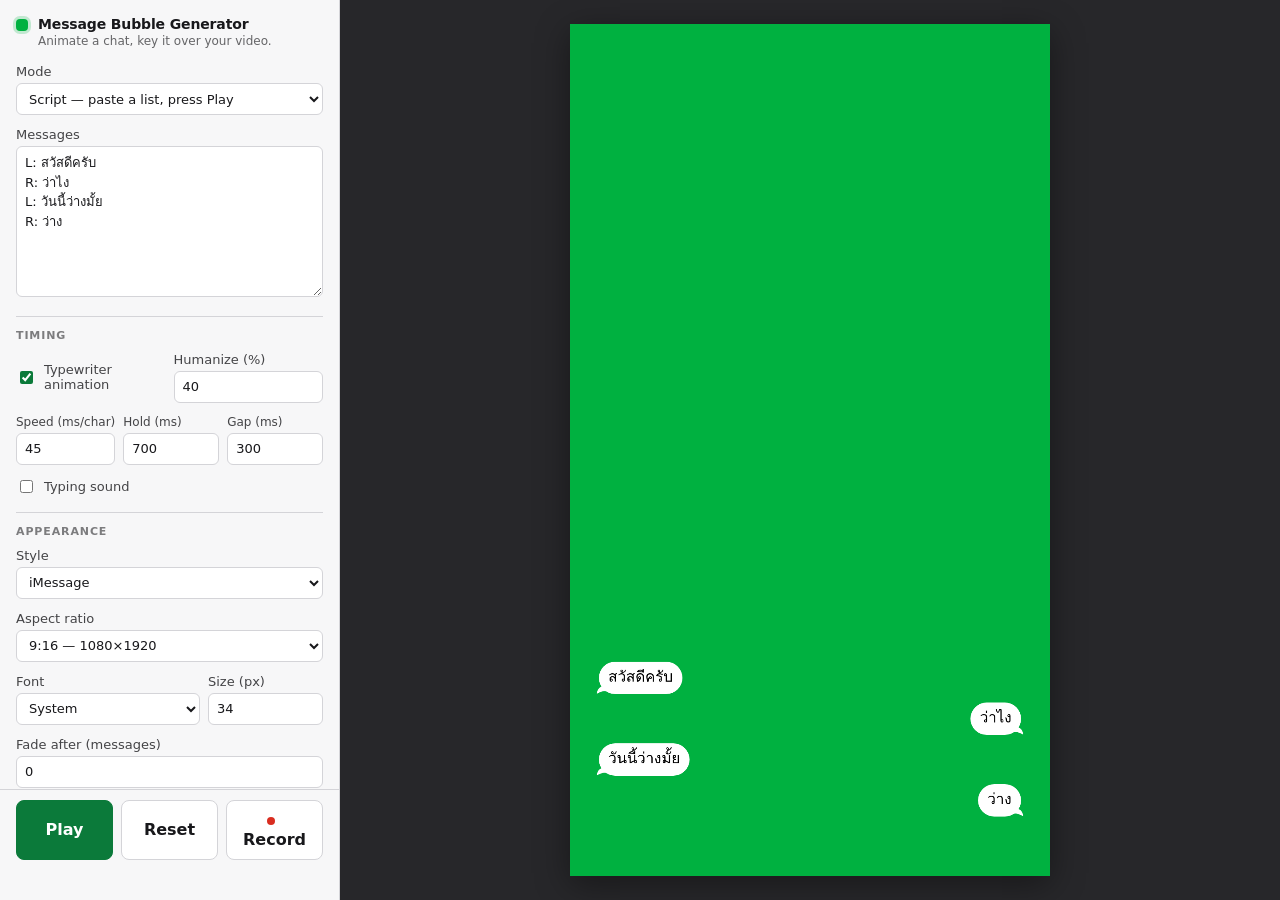
<file: index.html>
<!doctype html>
<html lang="en">
  <head>
    <meta charset="utf-8" />
    <meta name="viewport" content="width=device-width, initial-scale=1" />
    <title>Message Bubble Generator</title>
    <link rel="icon" href="data:image/svg+xml,%3Csvg xmlns='http://www.w3.org/2000/svg' viewBox='0 0 16 16'%3E%3Crect width='16' height='16' rx='3' fill='%2300B140'/%3E%3Cpath d='M4 4.5h8a1 1 0 0 1 1 1v3a1 1 0 0 1-1 1H7.5L5 11.5V9.5H4a1 1 0 0 1-1-1v-3a1 1 0 0 1 1-1z' fill='white'/%3E%3C/svg%3E" />
    <link rel="stylesheet" href="styles.css?v=7" />
  </head>
  <body>
    <main class="app">
      <aside class="panel">
        <header class="panel-head">
          <span class="chroma-dot" aria-hidden="true"></span>
          <div>
            <h1>Message Bubble Generator</h1>
            <p>Animate a chat, key it over your video.</p>
          </div>
        </header>

        <label class="field"><span>Mode</span>
          <select id="mode">
            <option value="script" selected>Script — paste a list, press Play</option>
            <option value="live">Live — type and press Enter</option>
          </select></label>

        <div id="liveControls" hidden>
          <label class="field"><span>Type a message, press Enter</span>
            <input type="text" id="liveInput" autocomplete="off" spellcheck="false" /></label>
          <div class="live-row">
            <button id="liveSide" type="button">Side: Left</button>
            <button id="liveClear" type="button">Clear</button>
          </div>
          <p class="note">Tab inside the box flips the side.</p>
        </div>

        <label class="field" id="scriptControls">
          <span>Messages</span>
          <textarea id="messages" rows="7" spellcheck="false">L: สวัสดีครับ
R: ว่าไง
L: วันนี้ว่างมั้ย
R: ว่าง</textarea>
        </label>

        <section class="group">
          <h2>Timing</h2>
          <div class="grid grid-2">
            <label class="field checkbox">
              <input type="checkbox" id="typingEnabled" checked />
              <span>Typewriter animation</span>
            </label>
            <label class="field" id="humanizeField"><span>Humanize (%)</span>
              <input type="number" id="humanize" value="40" min="0" max="100" step="5" /></label>
          </div>
          <div class="grid grid-3">
            <label class="field"><span>Speed (ms/char)</span>
              <input type="number" id="msPerChar" value="45" min="0" max="1000" step="5" /></label>
            <label class="field"><span>Hold (ms)</span>
              <input type="number" id="holdMs" value="700" min="0" max="10000" step="50" /></label>
            <label class="field"><span>Gap (ms)</span>
              <input type="number" id="gapMs" value="300" min="0" max="10000" step="50" /></label>
          </div>
          <div class="grid grid-2">
            <label class="field checkbox">
              <input type="checkbox" id="soundEnabled" />
              <span>Typing sound</span>
            </label>
            <label class="field" id="soundVolumeField"><span>Volume</span>
              <input type="number" id="soundVolume" value="60" min="0" max="100" step="5" /></label>
          </div>
        </section>

        <section class="group">
          <h2>Appearance</h2>
          <label class="field"><span>Style</span>
            <select id="style">
              <option value="imessage" selected>iMessage</option>
              <option value="line">LINE</option>
              <option value="minimal">Minimal</option>
            </select></label>
          <label class="field" id="senderNameField"><span>Sender name</span>
            <input type="text" id="senderName" value="" /></label>
          <label class="field"><span>Aspect ratio</span>
            <select id="aspect">
              <option value="9:16" selected>9:16 — 1080×1920</option>
              <option value="1:1">1:1 — 1080×1080</option>
              <option value="16:9">16:9 — 1920×1080</option>
            </select></label>
          <div class="grid font-row">
            <label class="field"><span>Font</span>
              <select id="fontFamily">
                <option value='system-ui, "IBM Plex Sans Thai", "Noto Sans Thai", sans-serif' selected>System</option>
                <option value='"IBM Plex Sans Thai", "Noto Sans Thai", system-ui, sans-serif'>Plex Sans Thai</option>
                <option value='"Noto Sans Thai", system-ui, sans-serif'>Noto Sans Thai</option>
                <option value='ui-monospace, "JetBrains Mono", monospace'>Monospace</option>
              </select></label>
            <label class="field"><span>Size (px)</span>
              <input type="number" id="fontSize" value="34" min="12" max="200" step="1" /></label>
          </div>
          <label class="field"><span>Fade after (messages)</span>
            <input type="number" id="maxVisible" value="0" min="0" max="99" step="1" /></label>
          <p class="note">Keeps this many bubbles on screen — older ones fade out and the stack closes up. 0 keeps everything.</p>
        </section>

        <section class="group">
          <h2>Colors</h2>
          <div class="grid grid-2">
            <label class="field swatch"><span>Left bubble</span>
              <input type="color" id="leftBg" value="#FFFFFF" /></label>
            <label class="field swatch"><span>Left text</span>
              <input type="color" id="leftFg" value="#000000" /></label>
            <label class="field swatch"><span>Right bubble</span>
              <input type="color" id="rightBg" value="#FFFFFF" /></label>
            <label class="field swatch"><span>Right text</span>
              <input type="color" id="rightFg" value="#000000" /></label>
          </div>
          <label class="field swatch"><span>Stage background</span>
            <input type="color" id="bgColor" value="#00B140" /></label>
          <label class="field checkbox">
            <input type="checkbox" id="transparent" />
            <span>Transparent background (experimental)</span>
          </label>
        </section>

        <div class="transport" id="transport">
          <div class="buttons">
            <button id="play" type="button">Play</button>
            <button id="reset" type="button">Reset</button>
            <button id="record" type="button">Record</button>
          </div>
          <p class="note" id="note"></p>
        </div>
      </aside>
      <section class="stage" id="stage">
        <canvas id="canvas"></canvas>
      </section>
    </main>
    <script type="module" src="src/app.js?v=6"></script>
  </body>
</html>
</file>
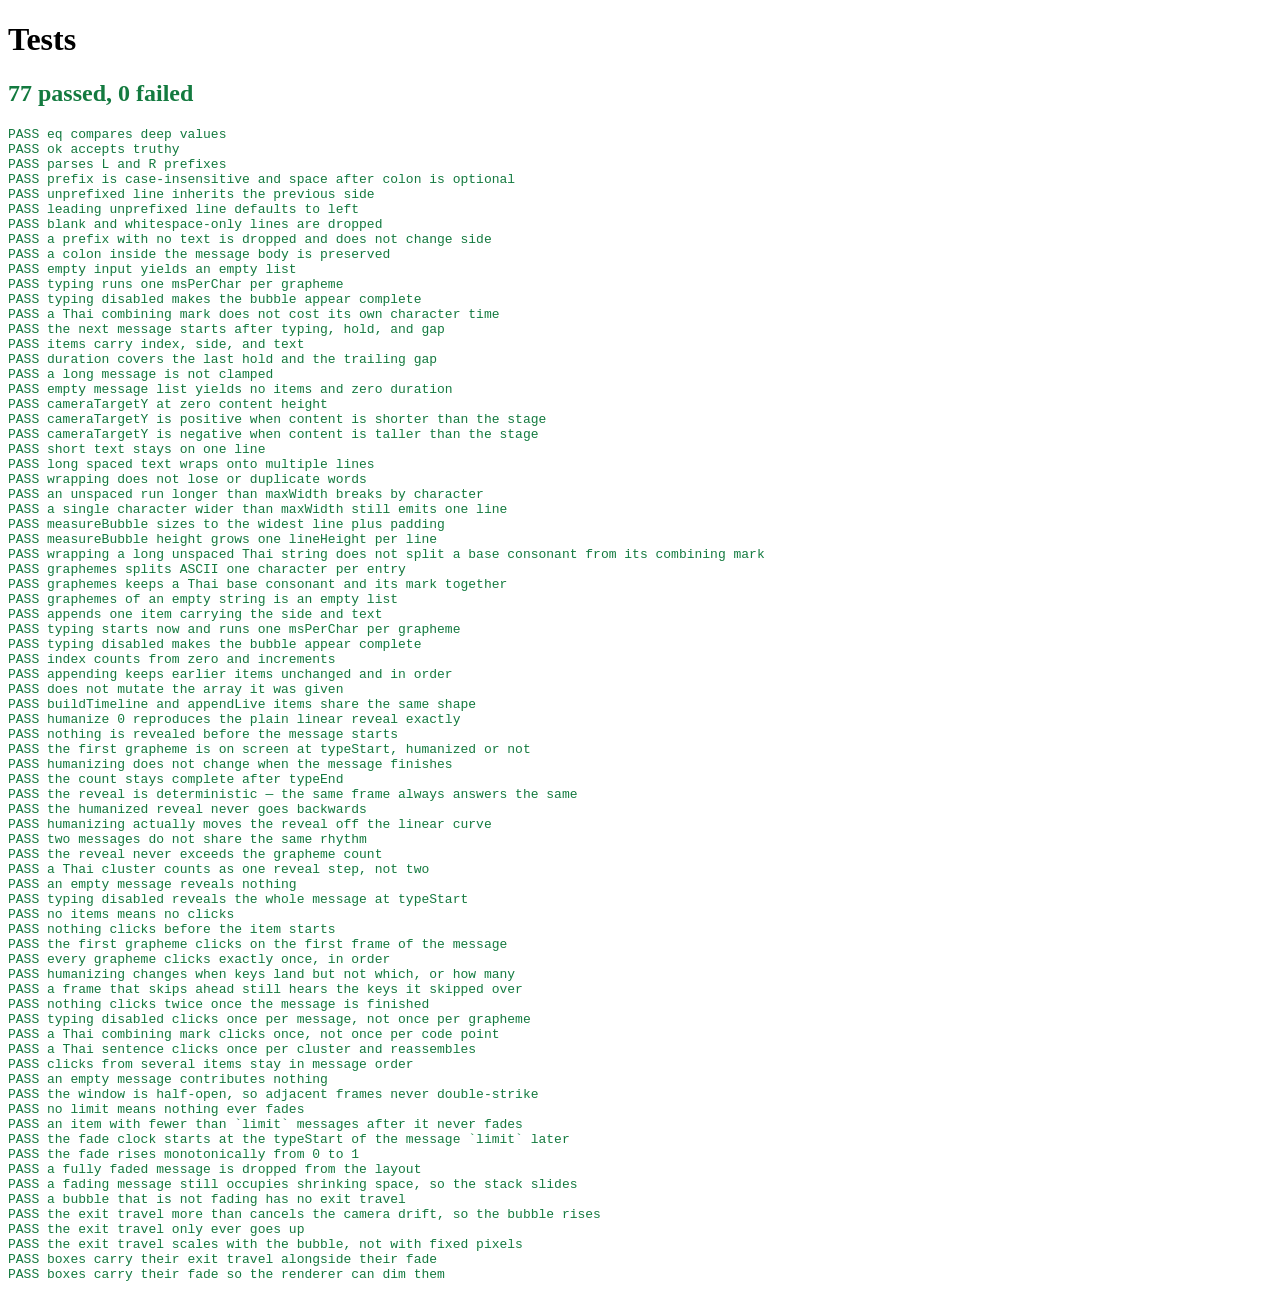
<file: tests/tests.html>
<!doctype html>
<html lang="en">
  <head>
    <meta charset="utf-8" />
    <title>Tests — message bubble generator</title>
  </head>
  <body>
    <h1>Tests</h1>
    <div id="results"></div>
    <script type="module">
      import { report } from './assert.js';
      await import('./harness.test.js');
      await import('./parse.test.js');
      await import('./timeline.test.js');
      await import('./layout.test.js');
      await import('./live.test.js');
      await import('./typing.test.js');
      await import('./sound.test.js');
      await import('./fade.test.js');
      report(document.getElementById('results'));
    </script>
  </body>
</html>
</file>
<file: styles.css>
:root {
  color-scheme: light dark;
  --panel-bg: #f7f7f8;
  --panel-fg: #18181b;
  --stage-bg: #27272a;
  --border: #d4d4d8;
  /* Accent derived from the default chroma-key green (#00B140), darkened
     until white text on it passes AA. */
  --accent: #0b7a3a;
  --accent-hover: #086330;
  --danger: #d92d20;
  --chroma: #00b140;
}

@media (prefers-color-scheme: dark) {
  :root {
    --panel-bg: #18181b;
    --panel-fg: #f4f4f5;
    --stage-bg: #09090b;
    --border: #3f3f46;
    --accent: #12934a;
    --accent-hover: #17a854;
    --danger: #ef4444;
  }
}

* {
  box-sizing: border-box;
}

body {
  margin: 0;
  font-family: system-ui, -apple-system, "Segoe UI", sans-serif;
  color: var(--panel-fg);
}

:focus-visible {
  outline: 2px solid var(--accent);
  outline-offset: 1px;
}

.app {
  display: grid;
  grid-template-columns: 340px 1fr;
  height: 100vh;
}

.panel {
  background: var(--panel-bg);
  border-right: 1px solid var(--border);
  overflow-y: auto;
  /* No padding-bottom: a sticky child's bottom:0 resolves against the
     scrollport's padding box, so any padding here parks .transport that many
     pixels above the panel's bottom edge and leaves a strip where scrolling
     fields show through under the bar. .transport supplies its own bottom
     padding instead. */
  padding: 16px 16px 0;
}

.panel-head {
  display: flex;
  align-items: flex-start;
  gap: 10px;
  margin-bottom: 16px;
}

.panel-head h1 {
  margin: 0;
  font-size: 14px;
  font-weight: 650;
  letter-spacing: -0.01em;
}

.panel-head p {
  margin: 2px 0 0;
  font-size: 12px;
  opacity: 0.65;
}

.chroma-dot {
  flex: none;
  width: 12px;
  height: 12px;
  margin-top: 3px;
  border-radius: 4px;
  background: var(--chroma);
  box-shadow: 0 0 0 3px color-mix(in srgb, var(--chroma) 22%, transparent);
}

.stage {
  background: var(--stage-bg);
  display: grid;
  place-items: center;
  padding: 24px;
  overflow: hidden;
}

#canvas {
  max-width: 100%;
  max-height: 100%;
  /* Grid items default to min-height/min-width:auto, which floors them at
     their own content size — for a canvas that "content size" is its
     unconstrained backing-store size. That floor wins over max-height:100%
     whenever the stage is shorter than the canvas would naturally render,
     so the canvas overflows/gets clipped instead of scaling down. Zeroing
     the auto minimums lets max-width/max-height actually do the shrinking. */
  min-width: 0;
  min-height: 0;
  box-shadow: 0 8px 32px rgb(0 0 0 / 0.4);
}

@media (max-width: 800px) {
  .app {
    grid-template-columns: 1fr;
    grid-template-rows: auto 1fr;
    height: auto;
  }
  .panel {
    border-right: none;
    border-bottom: 1px solid var(--border);
  }
  /* .app's height goes auto above so the panel can grow with its content,
     but that leaves the stage row without a definite height to hand down —
     #canvas's max-height:100% (and the min-height:0 fix above) both need
     something concrete to resolve against. */
  .stage {
    height: 70vh;
  }
}

.group {
  margin-top: 16px;
  padding-top: 12px;
  border-top: 1px solid var(--border);
}

.group > h2 {
  margin: 0 0 10px;
  font-size: 11px;
  font-weight: 600;
  text-transform: uppercase;
  letter-spacing: 0.08em;
  opacity: 0.55;
}

.grid {
  display: grid;
  gap: 8px;
  margin-bottom: 12px;
}

.grid-2 {
  grid-template-columns: 1fr 1fr;
}

.grid-3 {
  grid-template-columns: 1fr 1fr 1fr;
}

/* Three labels in a 340px panel: let them shrink rather than wrap, so the
   inputs below them stay on one baseline. */
.grid-3 .field > span {
  font-size: 12px;
  white-space: nowrap;
}

.font-row {
  grid-template-columns: 1.6fr 1fr;
}

.grid .field {
  margin-bottom: 0;
}

.field {
  display: block;
  margin-bottom: 12px;
  font-size: 13px;
}

.field[hidden] {
  display: none;
}

.field > span {
  display: block;
  margin-bottom: 4px;
  opacity: 0.8;
}

.field input,
.field select,
.field textarea {
  width: 100%;
  padding: 6px 8px;
  font: inherit;
  font-size: 13px;
  border: 1px solid var(--border);
  border-radius: 6px;
  background: canvas;
  color: inherit;
}

/* A select, a text input, and a color input resolve different intrinsic
   heights from identical padding (31 / 29 / 30px), so the two-up rows —
   Font / Size, and the bubble colour pairs — sat on mismatched baselines.
   Pinning one height puts every control on the same line. */
.field select,
.field input:not([type='checkbox']) {
  height: 32px;
}

.field input[type='number'] {
  font-variant-numeric: tabular-nums;
}

.field textarea {
  resize: vertical;
  line-height: 1.5;
}

/* A full-width colour input reads as an empty text field when the colour is
   white and as a redaction bar when it is black. Pair a small chip with its
   label instead, so the row says what it is and the chip only carries the
   colour. */
.field.swatch {
  display: flex;
  align-items: center;
  justify-content: space-between;
  gap: 8px;
  padding: 4px 4px 4px 8px;
  border: 1px solid var(--border);
  border-radius: 6px;
  background: canvas;
}

.field.swatch > span {
  margin: 0;
  opacity: 1;
}

.field.swatch input[type='color'] {
  flex: none;
  width: 30px;
  height: 22px;
  padding: 2px;
  border-radius: 5px;
}

.field input[type='color'] {
  padding: 3px;
  cursor: pointer;
}

.field input[type='color']::-webkit-color-swatch-wrapper {
  padding: 0;
}

.field input[type='color']::-webkit-color-swatch {
  border: 1px solid color-mix(in srgb, var(--panel-fg) 25%, transparent);
  border-radius: 3px;
}

.field input[type='color']::-moz-color-swatch {
  border: 1px solid color-mix(in srgb, var(--panel-fg) 25%, transparent);
  border-radius: 3px;
}

.field.checkbox {
  display: flex;
  align-items: center;
  gap: 8px;
}

.field.checkbox input {
  width: auto;
  accent-color: var(--accent);
}

.field.checkbox > span {
  margin: 0;
}

.transport {
  position: sticky;
  bottom: 0;
  /* Bleed across .panel's 16px side padding so scrolled fields can't peek
     out beside the sticky bar. */
  margin: 16px -16px 0;
  background: var(--panel-bg);
  padding: 10px 16px 16px;
  border-top: 1px solid var(--border);
}

.buttons {
  display: flex;
  gap: 8px;
}

.transport .note {
  margin: 8px 0 0;
}

.buttons button {
  flex: 1;
  padding: 10px;
  font: inherit;
  font-weight: 600;
  border: 1px solid var(--border);
  border-radius: 8px;
  background: canvas;
  color: inherit;
  cursor: pointer;
}

.buttons button:hover:not(:disabled) {
  background: color-mix(in srgb, canvas 85%, var(--panel-fg));
}

.buttons button:disabled {
  opacity: 0.45;
  cursor: not-allowed;
}

#play {
  background: var(--accent);
  border-color: var(--accent);
  color: #fff;
}

#play:hover:not(:disabled) {
  background: var(--accent-hover);
  border-color: var(--accent-hover);
}

#record::before {
  content: '';
  display: inline-block;
  width: 8px;
  height: 8px;
  margin-right: 7px;
  border-radius: 50%;
  background: var(--danger);
  vertical-align: 1px;
}

#record.recording {
  background: var(--danger);
  border-color: var(--danger);
  color: #fff;
}

#record.recording:hover:not(:disabled) {
  background: color-mix(in srgb, var(--danger) 85%, black);
}

#record.recording::before {
  background: #fff;
  animation: rec-pulse 1.2s ease-in-out infinite;
}

@keyframes rec-pulse {
  0%, 100% { opacity: 1; }
  50% { opacity: 0.35; }
}

@media (prefers-reduced-motion: reduce) {
  #record.recording::before {
    animation: none;
  }
}

.note {
  font-size: 12px;
  min-height: 1.4em;
  opacity: 0.8;
}

#scriptControls[hidden],
#liveControls[hidden] {
  display: none;
}

.live-row {
  display: flex;
  gap: 8px;
  margin-bottom: 12px;
}

.live-row button {
  flex: 1;
  padding: 8px;
  font: inherit;
  font-size: 13px;
  border: 1px solid var(--border);
  border-radius: 6px;
  background: canvas;
  color: inherit;
  cursor: pointer;
}

.live-row button:hover {
  background: color-mix(in srgb, canvas 85%, var(--panel-fg));
}
</file>
